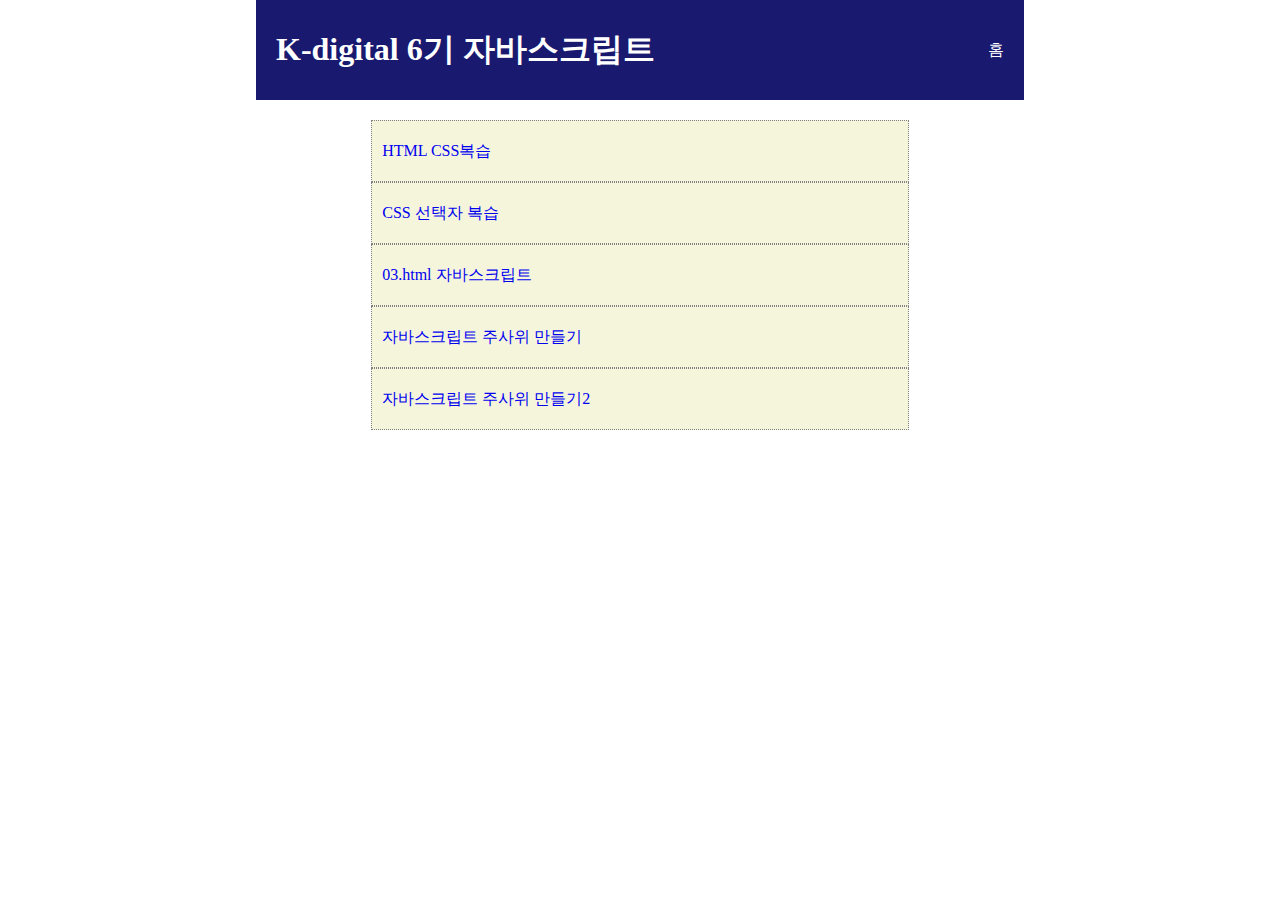
<file: index.html>
<!DOCTYPE html>
<!-- html5버전의 문서 -->
<html lang="en">
<!-- lang="en"은 속성, 속성은 여러개 올 수 있다-->

<head>
    <meta charset="UTF-8">
    <meta name="viewport" content="width=device-width, initial-scale=1.0">
    <link rel="stylesheet" href="/index.css">
    <title>K-디지털6기clone_re</title>
</head>

<body>
    <main>
        <header>
            <h1>K-digital 6기 자바스크립트</h1>
            <div>
                홈
            </div>
        </header>
        <article>
            <ul>
                <li><a href="./01/01.html">HTML CSS복습</a></li>
                <li><a href="/02/02.html">CSS 선택자 복습</a></li>
                <li><a href="/03/03.html">03.html 자바스크립트</a></li>
                <li><a href="/04/04.html">자바스크립트 주사위 만들기</a></li>
                <li><a href="/05/05.html">자바스크립트 주사위 만들기2</a></li>
                <!-- a태그의 속성은 반드시 href속성을 가짐, img태그의 속성은 src -->
                <!-- 경로는 절대경로는 절대쓰면 안되고 상대경로를 씀 -->
                <!-- ./내거기준현재폴더 ../내거기준상위폴더 상대경로 -->
            </ul>
        </article>
    </main>
</body>

</html>
</file>
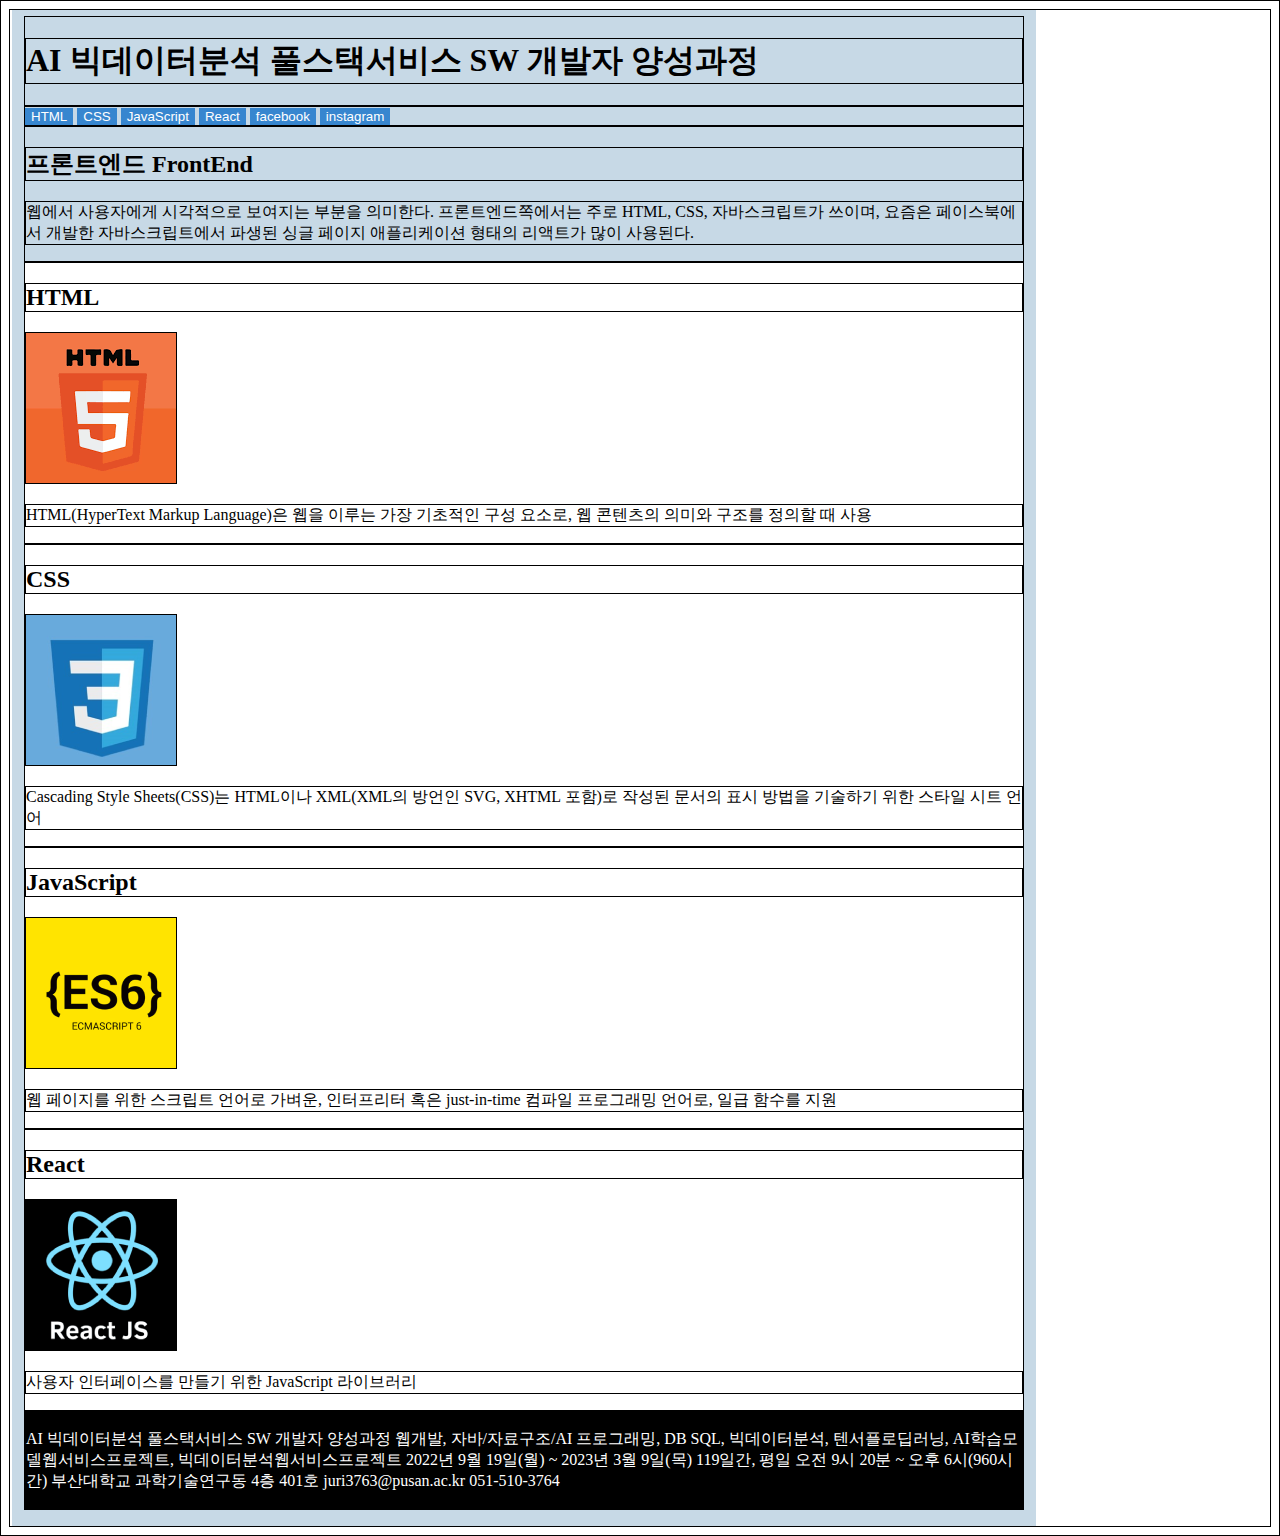
<file: 01/Test01.html>
<!DOCTYPE html>
<html lang="en">

<head>
    <meta charset="UTF-8">
    <meta name="viewport" content="width=device-width, initial-scale=1.0">
    <link rel="stylesheet" href="Test01.css">
    <title>Test01</title>
</head>

<body>
    <fieldset>
        <div>
            <h1>AI 빅데이터분석 풀스택서비스 SW 개발자 양성과정</h1>
        </div>
        <div>
            <button>HTML</button>
            <button>CSS</button>
            <button>JavaScript</button>
            <button>React</button>
            <button>facebook</button>
            <button>instagram</button>
        </div>
        <div>
            <h2>프론트엔드 FrontEnd</h2>
            <p>
                웹에서 사용자에게 시각적으로 보여지는 부분을 의미한다. 프론트엔드쪽에서는 주로 HTML, CSS, 자바스크립트가 쓰이며, 요즘은 페이스북에서 개발한 자바스크립트에서 파생된 싱글 페이지
                애플리케이션 형태의 리액트가 많이 사용된다.

            </p>
        </div>
        <div class="mainbox">
            <h2>HTML</h2>
            <img src="/01/01_image/html.png" alt="html">
            <p>HTML(HyperText Markup Language)은 웹을 이루는 가장 기초적인 구성 요소로, 웹 콘텐츠의 의미와 구조를 정의할 때 사용
            </p>
        </div>
        <div class="mainbox">
            <h2>CSS</h2>
            <img src="/01/01_image/css.png" alt="CSS">
            <p>Cascading Style Sheets(CSS)는 HTML이나 XML(XML의 방언인 SVG, XHTML 포함)로 작성된 문서의 표시 방법을 기술하기 위한 스타일 시트 언어
            </p>
        </div>
        <div class="mainbox">
            <h2>JavaScript</h2>
            <img src="/01/01_image/js.png" alt="JS">
            <p>웹 페이지를 위한 스크립트 언어로 가벼운, 인터프리터 혹은 just-in-time 컴파일 프로그래밍 언어로, 일급 함수를 지원

            </p>
        </div>
        <div class="mainbox">
            <h2>React</h2>
            <img src="/01/01_image/react.png" alt="react">
            <p>사용자 인터페이스를 만들기 위한 JavaScript 라이브러리</p>
        </div>
        <div class="Foot">
            <p>AI 빅데이터분석 풀스택서비스 SW 개발자 양성과정
                웹개발, 자바/자료구조/AI 프로그래밍, DB SQL, 빅데이터분석, 텐서플로딥러닝, AI학습모델웹서비스프로젝트, 빅데이터분석웹서비스프로젝트
                2022년 9월 19일(월) ~ 2023년 3월 9일(목) 119일간, 평일 오전 9시 20분 ~ 오후 6시(960시간)
                부산대학교 과학기술연구동 4층 401호 juri3763@pusan.ac.kr 051-510-3764
            </p>
        </div>
    </fieldset>
</body>

</html>
</file>
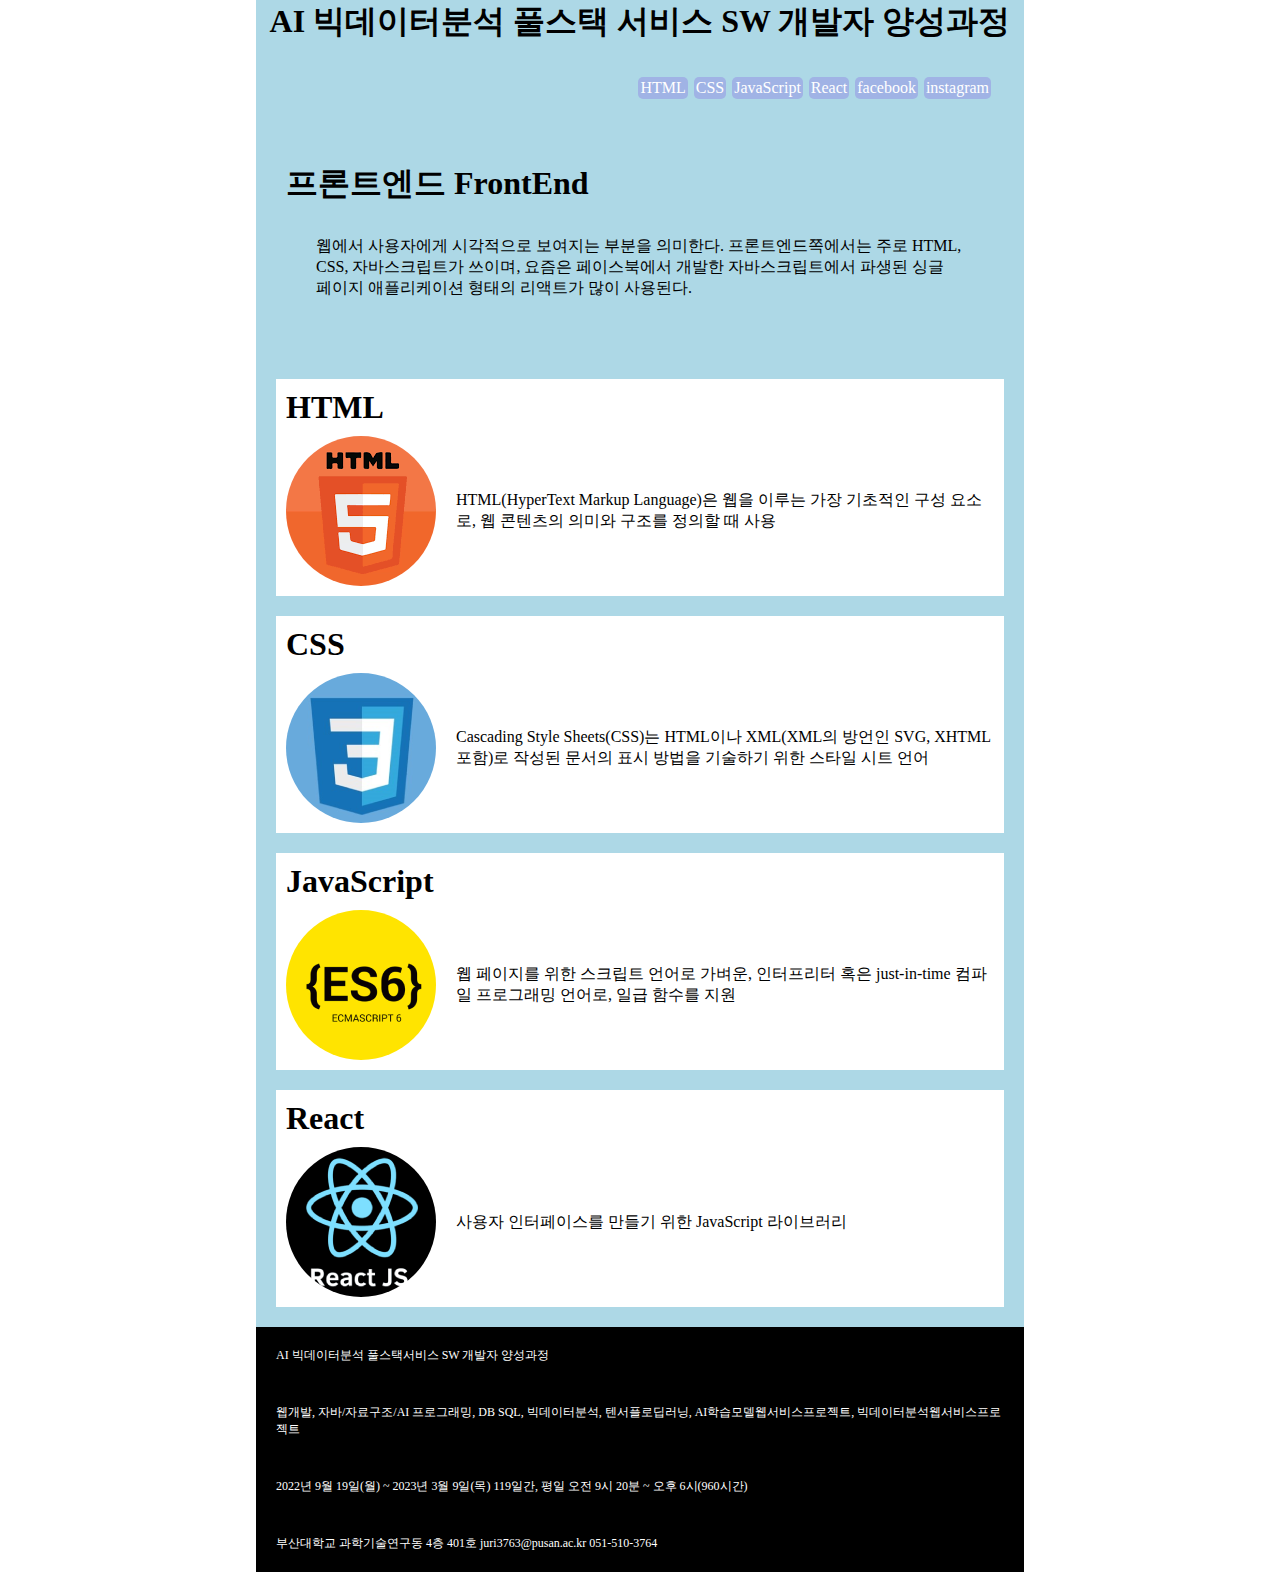
<file: 02/02.html>
<!DOCTYPE html>
<html lang="ko">

<head>
    <meta charset="UTF-8">
    <meta name="viewport" content="width=device-width, initial-scale=1.0">
    <link rel="stylesheet" href="./02.css">
    <title>HtmlCSS 복습</title>
</head>

<body>
    <main>
        <header>
            <h1 id="hh1">AI 빅데이터분석 풀스택 서비스 SW 개발자 양성과정</h1>
            <!-- 박스요소는 한 줄 다 차지하니까 밑으로 내려가는 것 -->
            <!-- 박스요소를 옆으로 가게 > 플렉스박스 -->
            <!-- 디스플레이 > 플렉스, 박스안의 요소도 정렬가능-->
            <!-- 그리드박스는 지금 그냥 css에선 복잡해서 안씀 -->
            <nav>
                <ul>
                    <li><a href="#s1">HTML</a></li>
                    <li><a href="#s2">CSS</a></li>
                    <li><a href="#s3">JavaScript</a></li>
                    <li><a href="#s4">React</a></li>
                    <li><a href="https://www.facebook.com/">facebook</a></li>
                    <li><a href="https://www.instagram.com/">instagram</a></li>
                </ul>
            </nav>
        </header>
        <article>
            <h1>프론트엔드
                FrontEnd</h1>

            <p>웹에서 사용자에게 시각적으로 보여지는 부분을 의미한다.
                프론트엔드쪽에서는 주로 HTML, CSS, 자바스크립트가 쓰이며,
                요즘은 페이스북에서 개발한 자바스크립트에서 파생된 싱글 페이지
                애플리케이션 형태의 리액트가 많이 사용된다.</p>
        </article>
        <!-- (section#id>h1+div>img+p)*4 -->
        <!-- (selection.class1>hi+div>img+p)*2 -->
        <!-- (selection.>hi+div>img+p)*2 -->
        <!-- 이런식으로 변형해서 다 가능 -->
        <!-- span태그 > 인라인요소로 박스그리는 것 -->


        <section id="s1">
            <h1>HTML</h1>
            <div>
                <img src="../01/01_image/html.png">
                <p>HTML(HyperText Markup Language)은 웹을 이루는 가장 기초적인 구성 요소로, 웹 콘텐츠의 의미와 구조를 정의할 때 사용</p>
            </div>
        </section>
        <section id="s2">
            <h1>CSS</h1>
            <div>
                <img src="../01/01_image/css.png">
                <p>Cascading Style Sheets(CSS)는 HTML이나 XML(XML의 방언인 SVG, XHTML 포함)로 작성된 문서의 표시 방법을 기술하기 위한 스타일 시트 언어</p>
            </div>
        </section>
        <section id="s3">
            <h1>JavaScript</h1>
            <div>
                <img src="../01/01_image/js.png">
                <p>웹 페이지를 위한 스크립트 언어로 가벼운, 인터프리터 혹은 just-in-time 컴파일 프로그래밍 언어로, 일급 함수를 지원</p>
            </div>
        </section>
        <section id="s4">
            <h1>React</h1>
            <div>
                <img src="../01/01_image/react.png">
                <p>사용자 인터페이스를 만들기 위한 JavaScript 라이브러리</p>
            </div>
        </section>
        <footer>
            <ul>
                <li>AI 빅데이터분석 풀스택서비스 SW 개발자 양성과정</li>
                <li>웹개발, 자바/자료구조/AI 프로그래밍, DB SQL, 빅데이터분석, 텐서플로딥러닝, AI학습모델웹서비스프로젝트, 빅데이터분석웹서비스프로젝트</li>
                <li>2022년 9월 19일(월) ~ 2023년 3월 9일(목) 119일간, 평일 오전 9시 20분 ~ 오후 6시(960시간)</li>
                <li>부산대학교 과학기술연구동 4층 401호 juri3763@pusan.ac.kr 051-510-3764</li>
            </ul>
        </footer>
    </main>
</body>

</html>
</file>
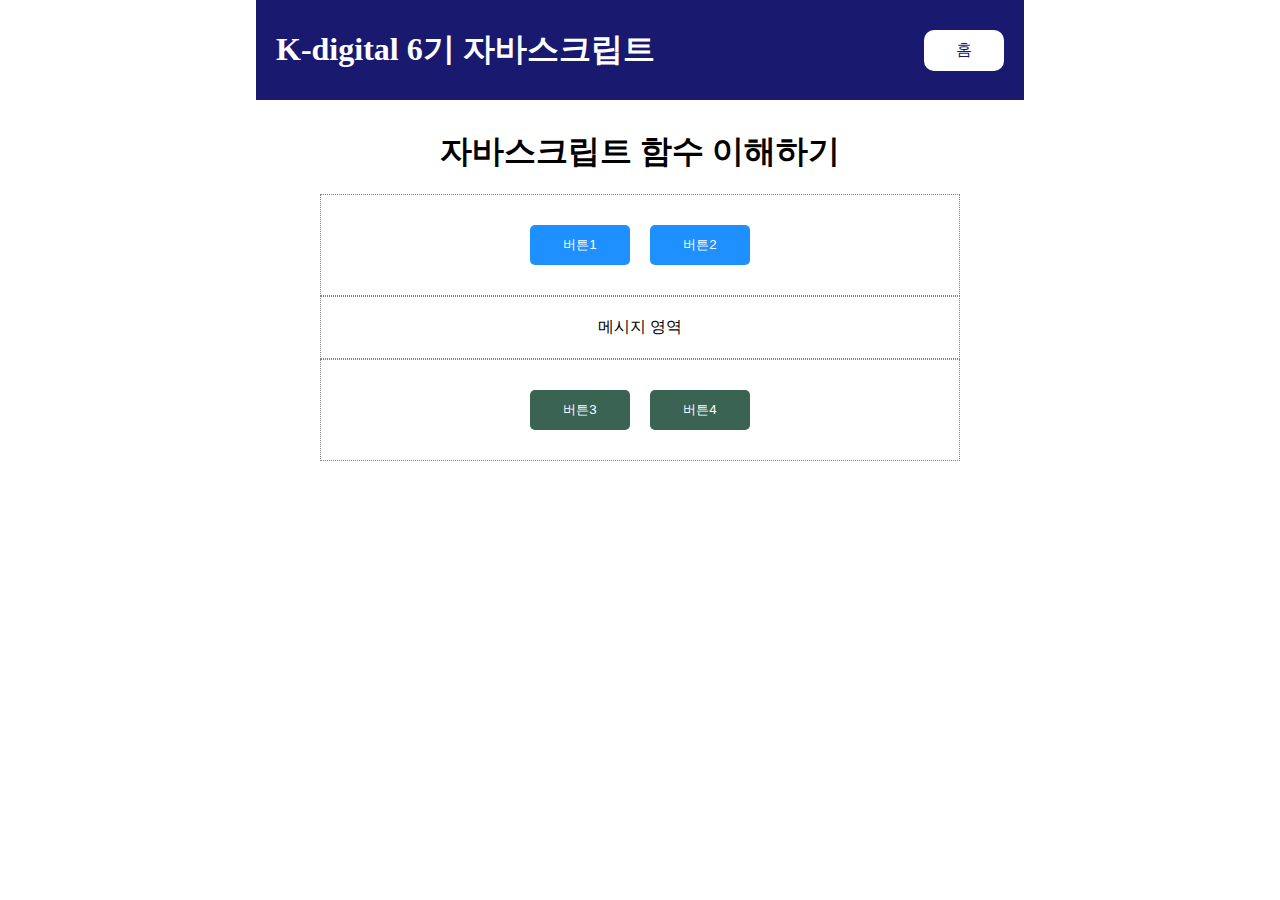
<file: 03/03.html>
<!DOCTYPE html>
<!-- html5버전의 문서 -->
<html lang="en">
<!-- lang="en"은 속성, 속성은 여러개 올 수 있다-->

<head>
    <meta charset="UTF-8">
    <meta name="viewport" content="width=device-width, initial-scale=1.0">
    <link rel="stylesheet" href="../index.css">
    <link rel="stylesheet" href="03.css">
    <!-- css여러개 쓸 수 있음 -->

    <!-- 자바스크립트 위치1 헤더부분에 넣을 수 있음 <script>로 묶어야함
        근데 그러면 헤드 너무 길어지니까 외부파일로 가져와서링크(03.js)
    <script>
        alert("안녕하세요");
    </script> -->
    <script src="./03.js"></script>
    <!-- 자바스크립트 외부파일을 링크로 가지고 온 것 -->
    <title>K-디지털6기</title>
</head>

<body>
    <main>
        <header>
            <h1>K-digital 6기 자바스크립트</h1>
            <div>
                <a href="../index.html">홈</a>
            </div>
        </header>
        <section>
            <h1>자바스크립트 함수 이해하기</h1>
            <div id="btArea">
                <button onclick="handleClick(1)">버튼1</button>
                <button onclick="handleClick(2)">버튼2</button>
                <!-- 인수를 주면 함수에서 매개변수로 받아서 실행 > 자바스크립트에서 함수 매개변수 n을 써줘 (n)으로 -->
            </div>
            <div id="msgArea">
                메시지 영역
            </div>

            <div id="btArea2" class="btGroup">
                <!-- 이거 설명 놓침 -->
            </div>

        </section>
        <!-- 자바스크립트 위치2 바디부분에 쓸 수 있음 <script>로 묶어야함
        <script>
            alert("Hi");
        </script> -->
    </main>
</body>

</html>
<!-- 자바스크립트 위치3 맨밑에도 넣을 수 있음 <script>로 묶어야함-->
<!-- <script>
    alert("Hi");
</script> -->
</file>
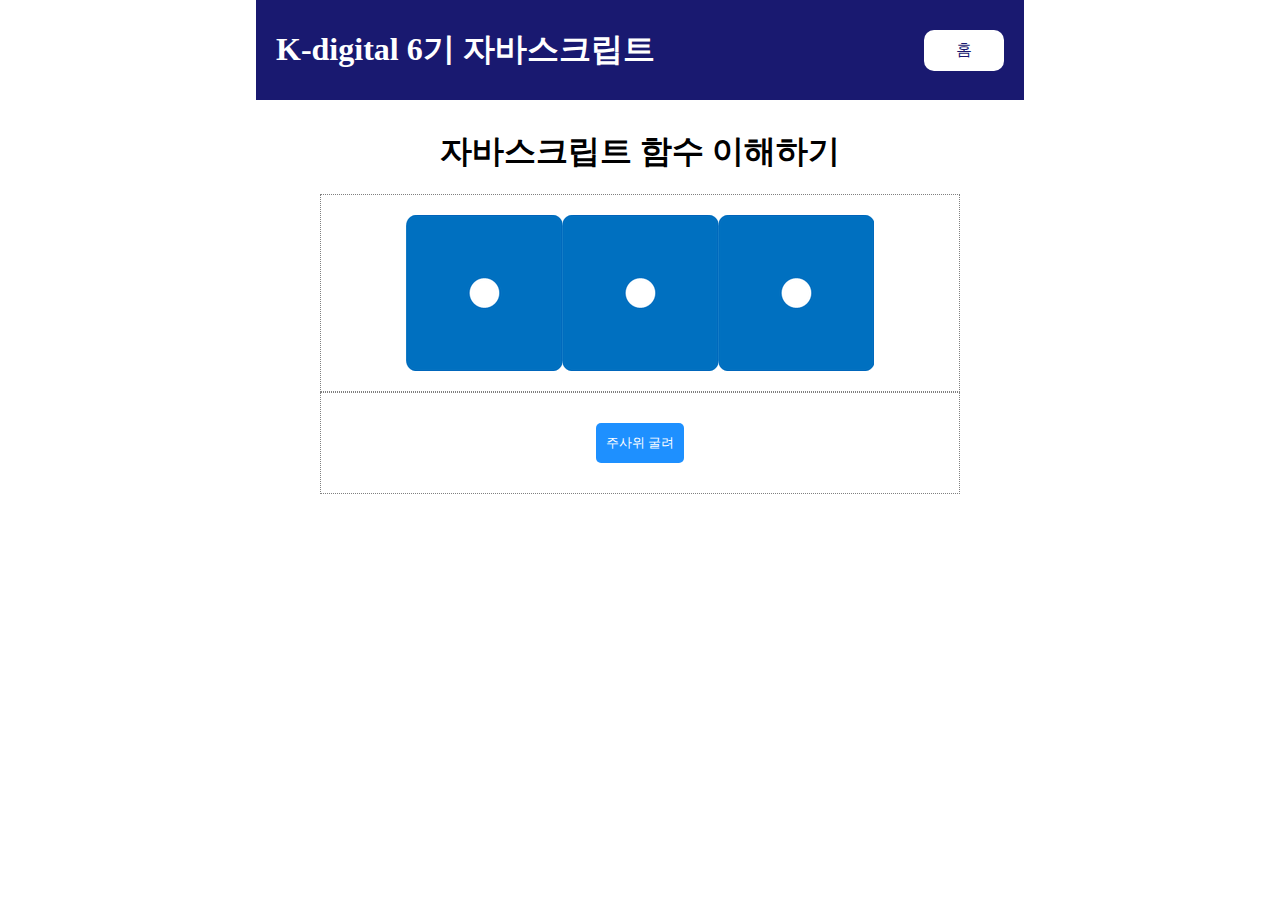
<file: 04/04.html>
<!DOCTYPE html>
<!-- html5버전의 문서 -->
<html lang="en">
<!-- lang="en"은 속성, 속성은 여러개 올 수 있다-->

<head>
    <meta charset="UTF-8">
    <meta name="viewport" content="width=device-width, initial-scale=1.0">
    <link rel="stylesheet" href="../index.css">
    <link rel="stylesheet" href="04.css">
    <script src="./04.js"></script>
    <title>K-디지털6기</title>
</head>

<body>
    <main>
        <header>
            <h1>K-digital 6기 자바스크립트</h1>
            <div>
                <a href="../index.html">홈</a>
            </div>
        </header>
        <section>
            <h1>자바스크립트 함수 이해하기</h1>
            <div>
                <img id="img1" src="/04/img/1.png" alt="img">
                <img id="img2" src="/04/img/1.png" alt="img">
                <img id="img3" src="/04/img/1.png" alt="img">
                <!-- div에 id를 붙이는게 아니라 img에 붙이는 것, src속성을 img가 가지고 있음 -->
            </div>
            <div>
                <!-- <button on click="handleClick">주사위를 던져주세요.</button> -->
                <button id="bt1">주사위 굴려</button>
                <!-- 그냥 내가 만든 함수 이름 핸들클릭 자바스크립트에 함수, 버튼에 이벤트달기 1번방법-->
            </div>
        </section>
    
    </main>
</body>

</html>
</file>
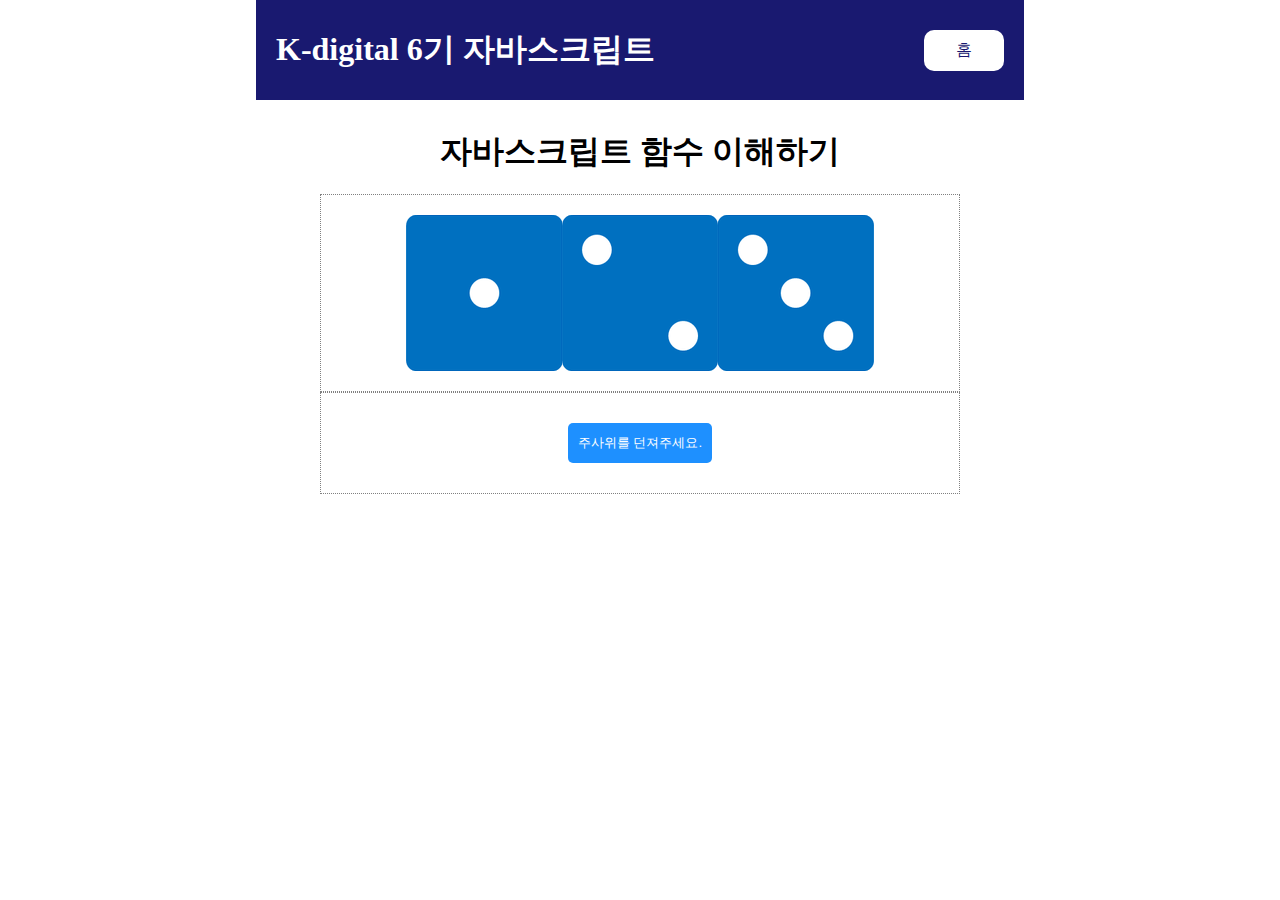
<file: 05/05.html>
<!DOCTYPE html>
<!-- html5버전의 문서 -->
<html lang="en">
<!-- lang="en"은 속성, 속성은 여러개 올 수 있다-->

<head>
    <meta charset="UTF-8">
    <meta name="viewport" content="width=device-width, initial-scale=1.0">
    <link rel="stylesheet" href="../index.css">
    <link rel="stylesheet" href="05.css">
    <script src="./05.js"></script>
    <title>K-디지털6기</title>
</head>

<body>
    <main>
        <header>
            <h1>K-digital 6기 자바스크립트</h1>
            <div>
                <a href="../index.html">홈</a>
            </div>
        </header>
        <section>
            <h1>자바스크립트 함수 이해하기</h1>
            <div>
                <img id="img1" src="/04/img/1.png" alt="img">
                <img id="img2" src="/04/img/2.png" alt="img">
                <img id="img3" src="/04/img/3.png" alt="img">
                <!-- div에 id를 붙이는게 아니라 img에 붙이는 것, src속성을 img가 가지고 있음 -->
            </div>
            <div>
                <button on click="handleClick">주사위를 던져주세요.</button>
                <!-- <button id="bt1">주사위 굴려</button> -->
                <!-- 그냥 내가 만든 함수 이름 핸들클릭 자바스크립트에 함수, 버튼에 이벤트달기 1번방법-->
            </div>
        </section>
    
    </main>
</body>

</html>
</file>
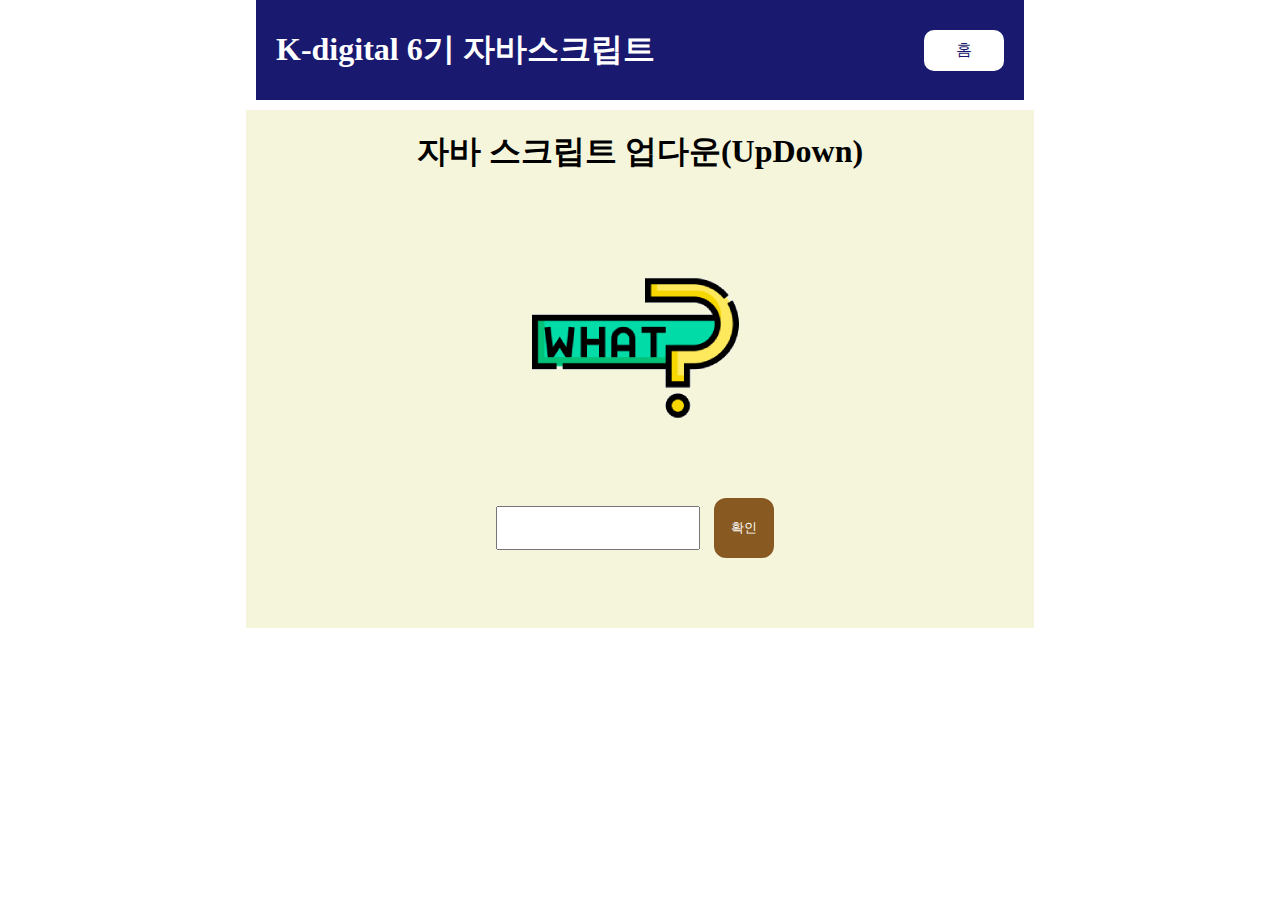
<file: 08/08.html>
<!DOCTYPE html>
<html lang="ko">

<head>
    <meta charset="UTF-8">
    <meta name="viewport" content="width=device-width, initial-scale=1.0">
    <link rel="stylesheet" href="../index.css">
    <link rel="stylesheet" href="/08/08.css">
    <script src="/08/08.js"></script>
    <title>K-디지털6기 - up&down</title>
</head>

<body>
    <main>
        <header>
            <h1>K-digital 6기 자바스크립트</h1>
            <div>
                <a href="../index.html">홈</a>
            </div>
        </header>

        <section>
            <h1>자바 스크립트 업다운(UpDown)</h1>
            <div>
                <div>
                    <img src="/08/img/what.png" alt="">
                </div>
                <form>
                    <div>
                        <input type="number" id="num1" name="num1">
                        <button>확인</button>
                    </div>
            </div>
            </form>
            <div id="msg"></div>
            </div>
        </section>
    </main>
</body>

</html>
</file>
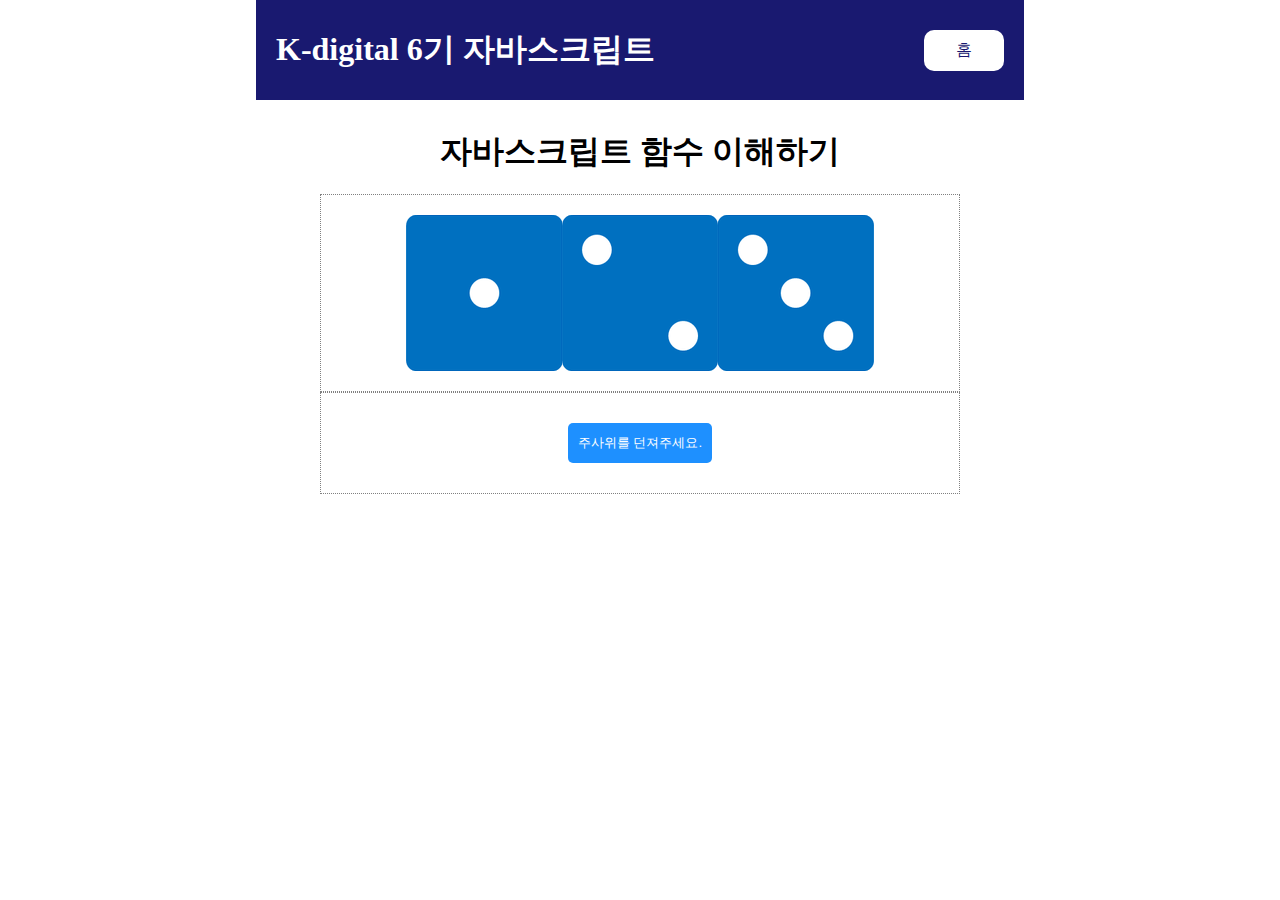
<file: 09/09.html>
<!DOCTYPE html>
<!-- html5버전의 문서 -->
<html lang="en">
<!-- lang="en"은 속성, 속성은 여러개 올 수 있다-->

<head>
    <meta charset="UTF-8">
    <meta name="viewport" content="width=device-width, initial-scale=1.0">
    <link rel="stylesheet" href="../index.css">
    <link rel="stylesheet" href="09.css">
    <script src="./09_4.js"></script>
    <title>K-디지털6기</title>
</head>

<body>
    <main>
        <header>
            <h1>K-digital 6기 자바스크립트</h1>
            <div>
                <a href="../index.html">홈</a>
            </div>
        </header>
        <section>
            <h1>자바스크립트 함수 이해하기</h1>
            <div>
                <img id="img1" src="/04/img/1.png" alt="img">
                <img id="img2" src="/04/img/2.png" alt="img">
                <img id="img3" src="/04/img/3.png" alt="img">
                <!-- div에 id를 붙이는게 아니라 img에 붙이는 것, src속성을 img가 가지고 있음 -->
            </div>
            <div>
                <button on click="handleClick">주사위를 던져주세요.</button>
                <!-- <button id="bt1">주사위 굴려</button> -->
                <!-- 그냥 내가 만든 함수 이름 핸들클릭 자바스크립트에 함수, 버튼에 이벤트달기 1번방법-->
            </div>
        </section>
    
    </main>
</body>

</html>
</file>
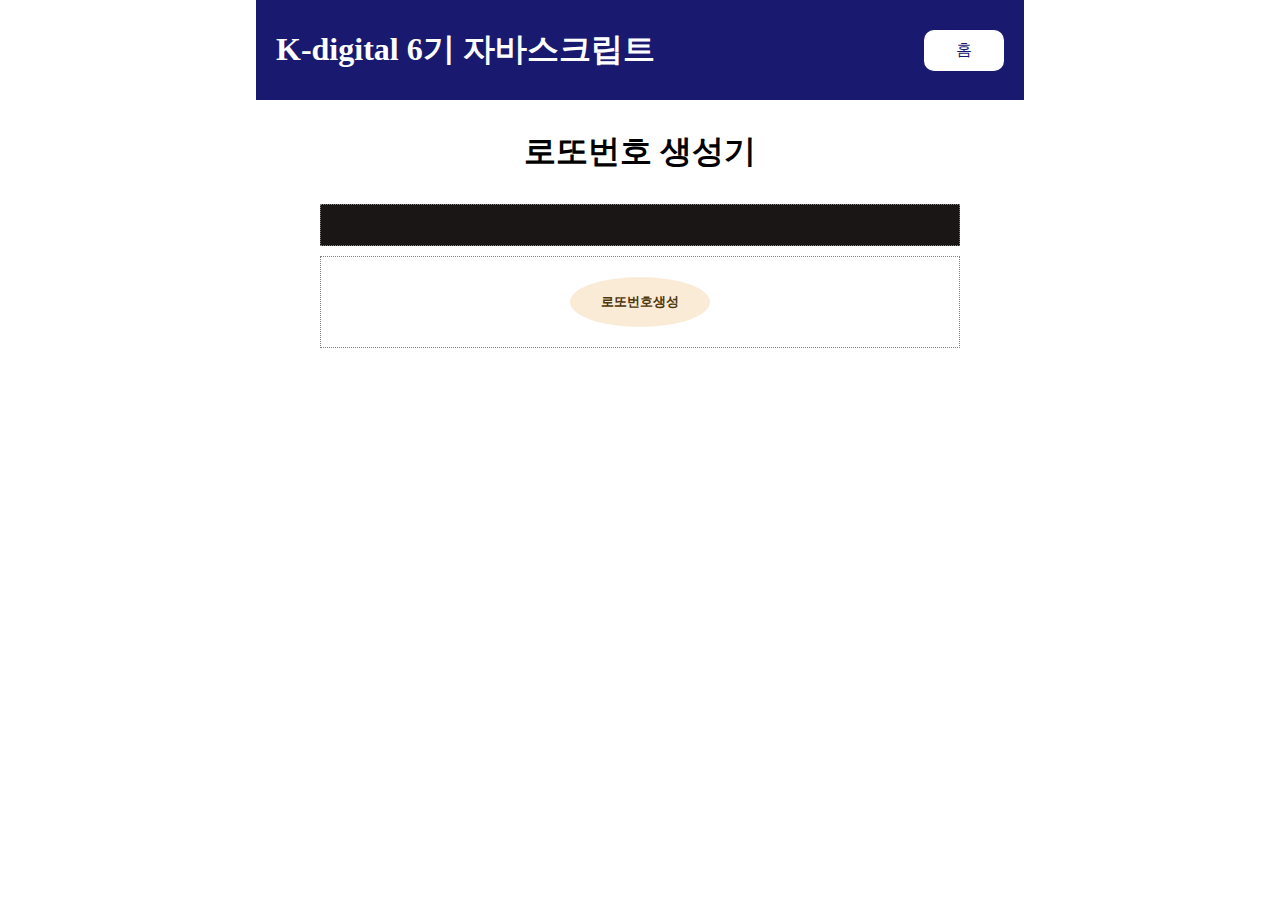
<file: lotto/lotto.html>
<!DOCTYPE html>
<html lang="ko">

<head>
    <meta charset="UTF-8">
    <meta name="viewport" content="width=device-width, initial-scale=1.0">
    <link rel="stylesheet" href="../index.css">
    <link rel="stylesheet" href="lotto.css">
    <script src="lotto.js"></script>
    <title>로또번호 생성기</title>
</head>

<body>
    <main>
        <header>
            <h1>K-digital 6기 자바스크립트</h1>
            <div>
                <a href="../index.html">홈</a>
            </div>
        </header>
        <section>
            <h1>로또번호 생성기</h1>
                <div id='numDisp'>
                    <!-- <span class='sp0'>1</span>
                        <span class='sp1'>11</span>
                        <span class='sp2'>21</span>
                        <span class='sp3'>31</span>
                        <span class='sp4'>41</span>
                        <span class='sp3'>31</span>
                        <span>+</span>
                        <span class='sp4'>41</span> -->
                </div>
            <div>
                <button>로또번호생성</button>
            </div>
        </section>

    </main>
</body>

</html>
</file>
<file: index.css>
* {
    padding: 0px;
    margin: 0px;
}

main {
    width: 60%;
    margin-left: 20%;
}

header {
    background-color: midnightblue;
    color: white;
    height: 100px;
    display: flex;
    justify-content: space-between;
    align-items: center;
    padding: 0px 20px;
    /* 4개를 쓰면 순서대로 반시계방향으로 */
    /* 위처럼 패딩주면 좌우만 20씩 */
}

article {
    display: flex;
    flex-direction: column;
    justify-content: center;
    align-items: center;
}

article ul {
    width: 70%;
    /* 전체를 잡은 60%의 70% */
    background-color: beige;
    margin-top: 20px;
    list-style: none;
}

article li {
    display: flex;
    align-items: center;
    height: 40px;
    border: 1px dotted grey;
    padding: 10px;
}

article a {
    text-decoration: none;
}

article li:hover, article a:visited {
    background-color: antiquewhite;
    color: rgb(153, 153, 153);
}

section {
    display: flex;
    flex-direction: column;
    /* 옆으로 안가고 밑으로 가도록 */
    justify-content: center;
    align-items: center;
    margin: 10px;
}

section > h1 {
    display: flex;
    /* 수평수직정렬 */
    padding: 20px;
    justify-content: center;
    align-items: center;
}

section > div {
    width: 80%;
    display: flex;
    justify-content: center;
    align-items: center;
    border: 1px dotted grey;
    padding: 20px;
}

header > div > a {
    text-decoration: none;
    display: inline-flex;
    padding: 10px;
    color: midnightblue;
    background-color: white;
    border-radius: 10px;
    width: 60px;
    justify-content: center;
    align-items: center;
}
</file>
<file: 01/Test01.css>
* {
    border: 1px solid black;
}

fieldset {
    border: none;
    background-color: rgb(199, 217, 230);
    width: 1000px;
    height: 1500px;
}

button {
    border: none;
    background-color: rgb(55, 134, 207);
    text-align: center;
    color: white;
}

.mainbox {
    background-color: white;
}

.Foot {
    background-color: black;
    color: white;
}
</file>
<file: 02/02.css>
* {
    margin: 0px;
    padding: 0px;
    /* 계산하기 쉽도록 마진패딩없도록 초기화를 시켜주는 것 */
    /* border: 1px solid black; */
}

/* *이런걸 선택자라고 함 */
/* css의 공부 > 셀렉터(선택자)공부 */
/* 나머지 뭐 색깔주고 어쩌고는 그냥 검색해도됨 */
/* 디자이너가 아닌이상 뭐.. */


main {
    width: 60%;
    margin-left: 20%;
    /* 100-60=40이니까 왼쪽에 20프로 마진주면 가운데로 오지 */
    background-color: lightblue;
}


section {
    background-color: white;
    margin: 20px;
    padding: 10px;
}


header > h1 {
    text-align: center;
    /* 유일하면 ID셀렉터로 */
    /* 클래스선택자는 태그와 상관없이 묶을 수 있음 */
    /* 예를들어 p h1 두개를 같은클래스로 묶어서 가운데정렬 가능 */
    /* id선택자는 # 클래스선택자는 .  */
    /* 위에처럼 header > h1로 설정해도 나옴 */
    /* 그런식으로 클래스나 아이디 셀렉터 지정안해도 원하는거에 css먹이기 가능 */
}

nav > ul {
    display: flex;
    /* 인라인으로 가도록 */
    /* 박스를 가지면 여백을 줄 수 있지 */
    flex-wrap: wrap;
    /* 플랙스 랩 : 자동줄바꿈, 화면 줄이면 아래로 줄바꿈 되는 것 확인 */
    margin: 20px;
    padding: 10px;
    /* ul li에 점을 빼고싶어 */
    list-style: none;
    /* 이렇게 */
    justify-content: right;
    /* 오른쪽으로 정렬 */
}

nav li {
    /* nav : 메뉴부분 */
    /* 부등호쓰면 자기밑의 자식만 찾음 */
    /* 부등호 안쓰고 공백을쓰면 자손들 다 찾아봄*/
    /* 쉼표는 이거랑 이거 셀렉트 */
    /* nav > ul > li 이렇게 써도 되긴 됨 */
    margin: 3px;
    padding: 2px;
    background-color: rgb(160, 179, 229);
    border-radius: 5px;
}

nav a {
    /* = nav > ul > li > a */
    text-decoration: none;
    /* 하이퍼링크의 밑줄 없앰 */
    color: white;
}

nav a:hover, nav li:hover {
    /* 하이퍼링크에도 색깔주고 리스트박스에도 색깔주고 */
    background-color: rgb(175, 206, 226);
}

nav a:visited {
    background-color: rgb(57, 75, 87);
}

article {
    padding: 30px;
}

article p {
    /* 직계자식도 자손에 들어가서 공백만 줘도 걸림 */
    margin: 20px;
    padding: 10px;

}

section div {
    display: flex;
    /* 이걸해주면 그림밑에있던 글이 옆으로 가지 */
    justify-content: left;
    margin-top: 10px;
}

section p {
    margin-left: 20px;
    display: flex;
    align-items: center;
    /* 위에 두줄로 글자 가운데로 */
}

img {
    border-radius: 50%;
    /* 50%때리면 정사각형에서 원으로 */
}

footer {
    background-color: black;
    color: white;
}

footer li {
    /* footer li에도 점을 빼고싶어 */
    list-style: none;
    padding: 20px;
    font-size: 12px;
}




@media only screen and (max-width: 768px) {
    main {
        width: 100%;
        margin-left: 0px;
        background-color: rgb(54, 118, 139);
      /* 768width 이하로 되면 100프로로 차는 */
      /* Media Queries */
      /* 왜 안먹혀 */
        }
    header > h1 {
        font-size: medium;
        color: white;
        /* 이건 되는데 */
    }
}
/* 이게 원래 위에 메인의 위에 있었는데 밑으로 옮기니까 되네 */
/* 이게 작동하고 메인이 작동돼서 그런건가 */
</file>
<file: 03/03.css>
button {
    width: 100px;
    height: 40px;
    background-color: dodgerblue;
    color: white;
    border: 0px;
    margin: 10px;
    padding: 10px;
    border-radius: 5px;
}

button:hover {
    background-color: rgb(134, 149, 197);
    color: white;
    cursor: pointer;
}

h2 {
    font-size: 14px;
    color: blue;
}

#btArea2 > button {
    background-color: rgb(58, 99, 84);
}

#bt3 {
    background-color: rgb(90, 58, 114);
}
</file>
<file: 04/04.css>
button {
    height: 40px;
    background-color: dodgerblue;
    color: white;
    border: 0px;
    margin: 10px;
    padding: 10px;
    border-radius: 5px;
}
</file>
<file: 05/05.css>
button {
    height: 40px;
    background-color: dodgerblue;
    color: white;
    border: 0px;
    margin: 10px;
    padding: 10px;
    border-radius: 5px;
}
</file>
<file: 08/08.css>
img {
    display: inline-flex;
    margin: 10px; 
  }
  
  p {
    display: flex;
    justify-content: center;
    align-items: center;
    font-size: large;
    font-weight: bold;
  }

  section > div {
    display: flex;
    flex-direction: column;
    justify-content: center;
    align-items: center;
    background-color: beige;
    width: 100%;
    border: none;
  }

  span{
    font-size: medium;
    font-weight: bold;
    color: brown;
  }

  section > h1 {
    background-color: beige;
    justify-content: center;
    align-items: center;
    width: 100%;
  }

  #msg {
    display: flex;
    justify-content: left;
    align-items: center;
    width: 100%
  }

  input[type=number] {
    display: inline-flex;
    width: 200px;
    height: 40px;
    justify-content: center;
    align-items: center;
    text-align: center;
  }
  
  button { 
    height: 60px;
    justify-content: center;
    align-items: center;
    width: 60px;
    background-color:rgb(136, 90, 33);
    color: white;
    border: 0px;
    margin: 10px;
    padding: 10px;
    border-radius: 20%;
  }
  
  
  button:hover {
    background-color: olive;
    cursor: pointer;
  }
</file>
<file: 09/09.css>
button {
    height: 40px;
    background-color: dodgerblue;
    color: white;
    border: 0px;
    margin: 10px;
    padding: 10px;
    border-radius: 5px;
}
</file>
<file: lotto/lotto.css>
section button {
    background-color: antiquewhite;
    color: rgb(77, 54, 11);
    font-weight: bold;
    width: 140px;
    height: 50px;
    border: none;
    border-radius: 50%;
}

section button:hover {
    background-color: rgb(184, 173, 157);
    color: rgb(77, 54, 11);
    font-weight: bold;
    width: 150px;
    height: 60px;
    border: none;
    border-radius: 50%;
}

section span {
    display: inline-flex;
    justify-content: center;
    align-items: center;

    width: 60px;
    height: 60px;
    /* border: 1px solid black; */
    border-radius: 50%;
    color: white;
    font-weight: bold;
    margin: 5px;
}

#numDisp {
    margin : 10px;
    background-color: rgb(27, 22, 22);
}

.sp0 {
    background-color: rgb(201, 93, 93);
}

.sp1 {
    background-color: rgb(165, 112, 42);
}

.sp2 {
    background-color: rgb(165, 132, 42);
}

.sp3 {
    background-color: rgb(163, 165, 42);
}

.sp4 {
    background-color: rgb(112, 165, 42);
}

.sp5 {
    background-color: rgb(42, 165, 108);
}

.sp6 {
    background-color: rgb(42, 116, 165);
}

.sp7 {
    background-color: rgb(69, 42, 165);
}

.sp8 {
    background-color: rgb(140, 42, 165);
}

.sp9 {
    background-color: rgb(165, 42, 110);
}
</file>
